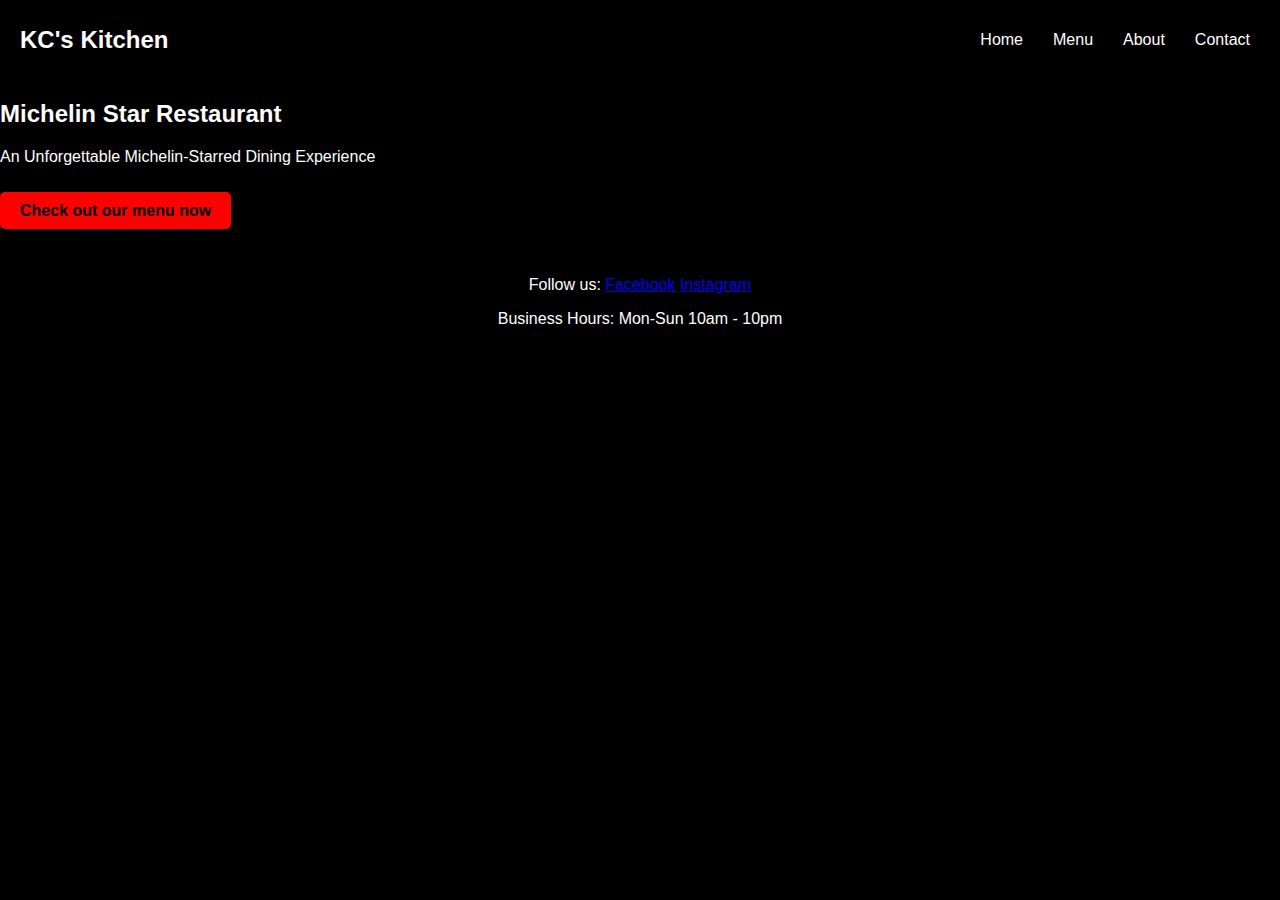
<file: index.html>
<!DOCTYPE html>
<html lang="en">
<head>
    <meta charset="UTF-8">
    <meta name="viewport" content="width=device-width, initial-scale=1.0"> <!--responsive on phone-->
    <title>Restaurant Website</title>

    <link rel="stylesheet" href="css/style.css">
</head>
<body>

    <header>
        <h1>KC's Kitchen </h1>
        <nav>
            <a href="index.html">Home</a>
            <a href="menu.html">Menu</a>
            <a href="about.html">About</a>
            <a href="contact.html">Contact</a>
        </nav>
    </header>

    <section class="'hero">
        <h2>Michelin Star Restaurant</h2>
        <p>An Unforgettable Michelin-Starred Dining Experience</p>
        <a href="menu.html" class="btn"> Check out our menu now</a>
    </section>

    <footer>
        <p> Follow us:
            <a href="#"> Facebook</a>
            <a href="#">Instagram</a>
        </p>
        <p>Business Hours: Mon-Sun 10am - 10pm</p>
    </footer>
</body>    
</html>
</file>
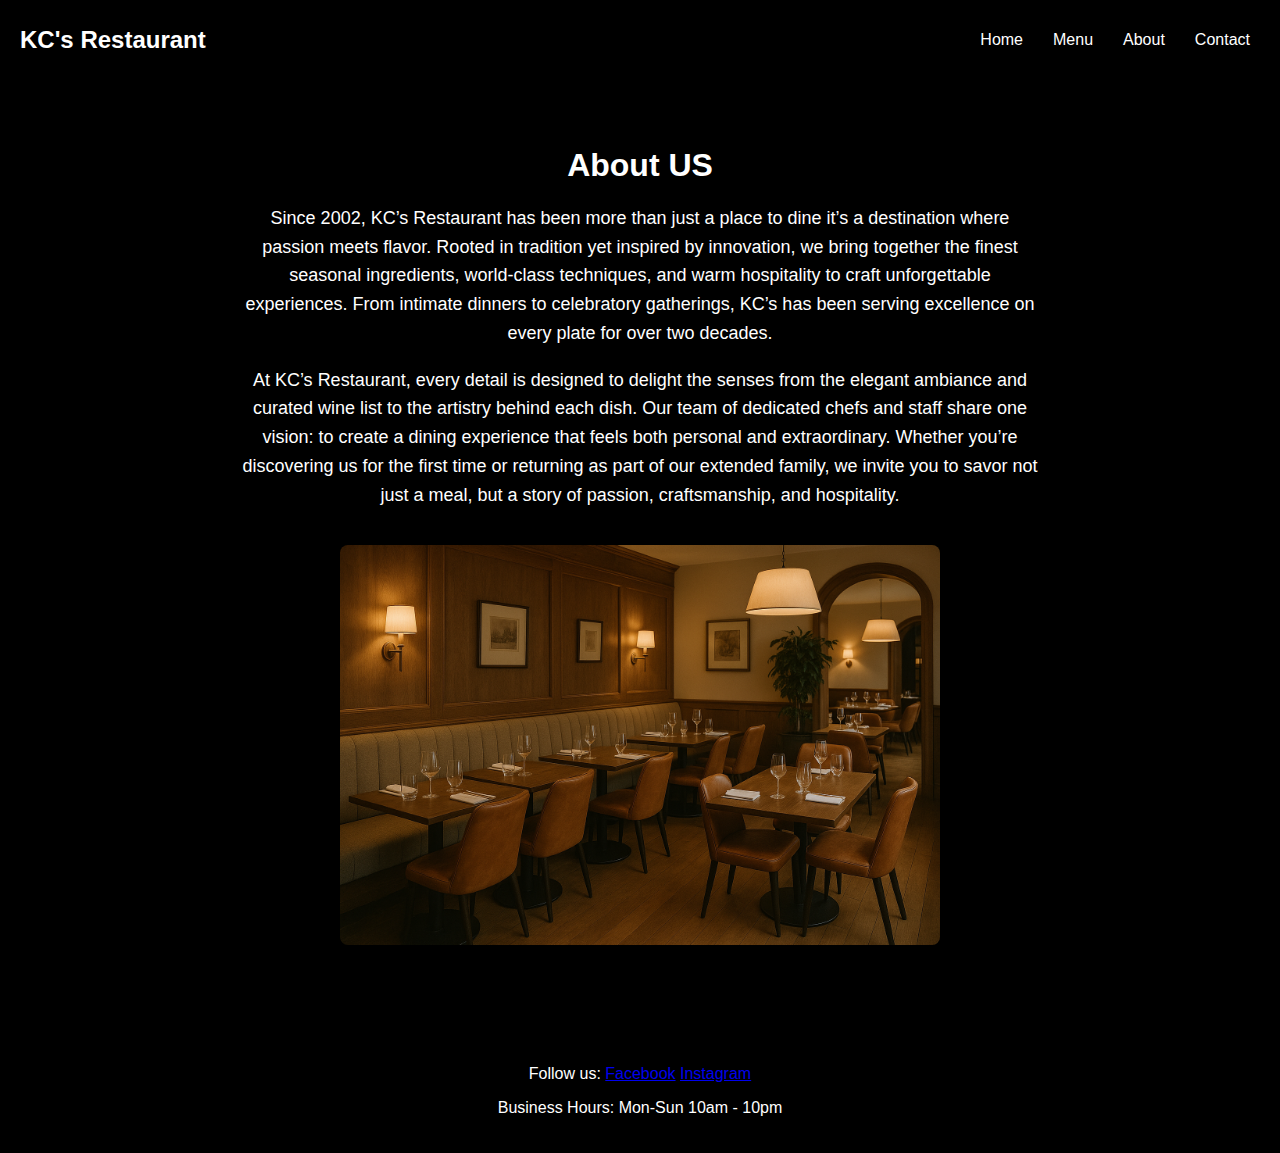
<file: about.html>
<!DOCTYPE html>
<html lang="en">
    <head>
        <meta charset="UTF-8">
        <meta name="viewport" content="width=device-width, initial-scale=1.0">
        <title> About - Restaurant Website</title>
        <link rel="stylesheet" href="css/style.css">
    </head>
    <body>
        <header>
            <h1>KC's Restaurant </h1>
            <nav>
                <a href="index.html">Home</a>
                <a href="menu.html">Menu</a>
                <a href="about.html">About</a>
                <a href="contact.html">Contact</a>
            </nav>
        </header>

        <section class="about">
            <h2> About US</h2>
            <p> Since 2002, KC’s Restaurant has been more than just a place to dine it’s a destination where passion meets flavor. Rooted in tradition yet inspired by innovation, we bring together the finest seasonal ingredients, world-class techniques, and warm hospitality to craft unforgettable experiences. From intimate dinners to celebratory gatherings, KC’s has been serving excellence on every plate for over two decades.</p>
            <p>At KC’s Restaurant, every detail is designed to delight the senses from the elegant ambiance and curated wine list to the artistry behind each dish. Our team of dedicated chefs and staff share one vision: to create a dining experience that feels both personal and extraordinary. Whether you’re discovering us for the first time or returning as part of our extended family, we invite you to savor not just a meal, but a story of passion, craftsmanship, and hospitality.</p>
            <img src="images/hero.jpg" alt="Restaurant interior" class="about-img">
        </section>

        <footer>
            <p> Follow us:
                <a href="#"> Facebook</a>
                <a href="#">Instagram</a>
            </p>
            <p>Business Hours: Mon-Sun 10am - 10pm</p>
        </footer>
    </body>
</html>
</file>
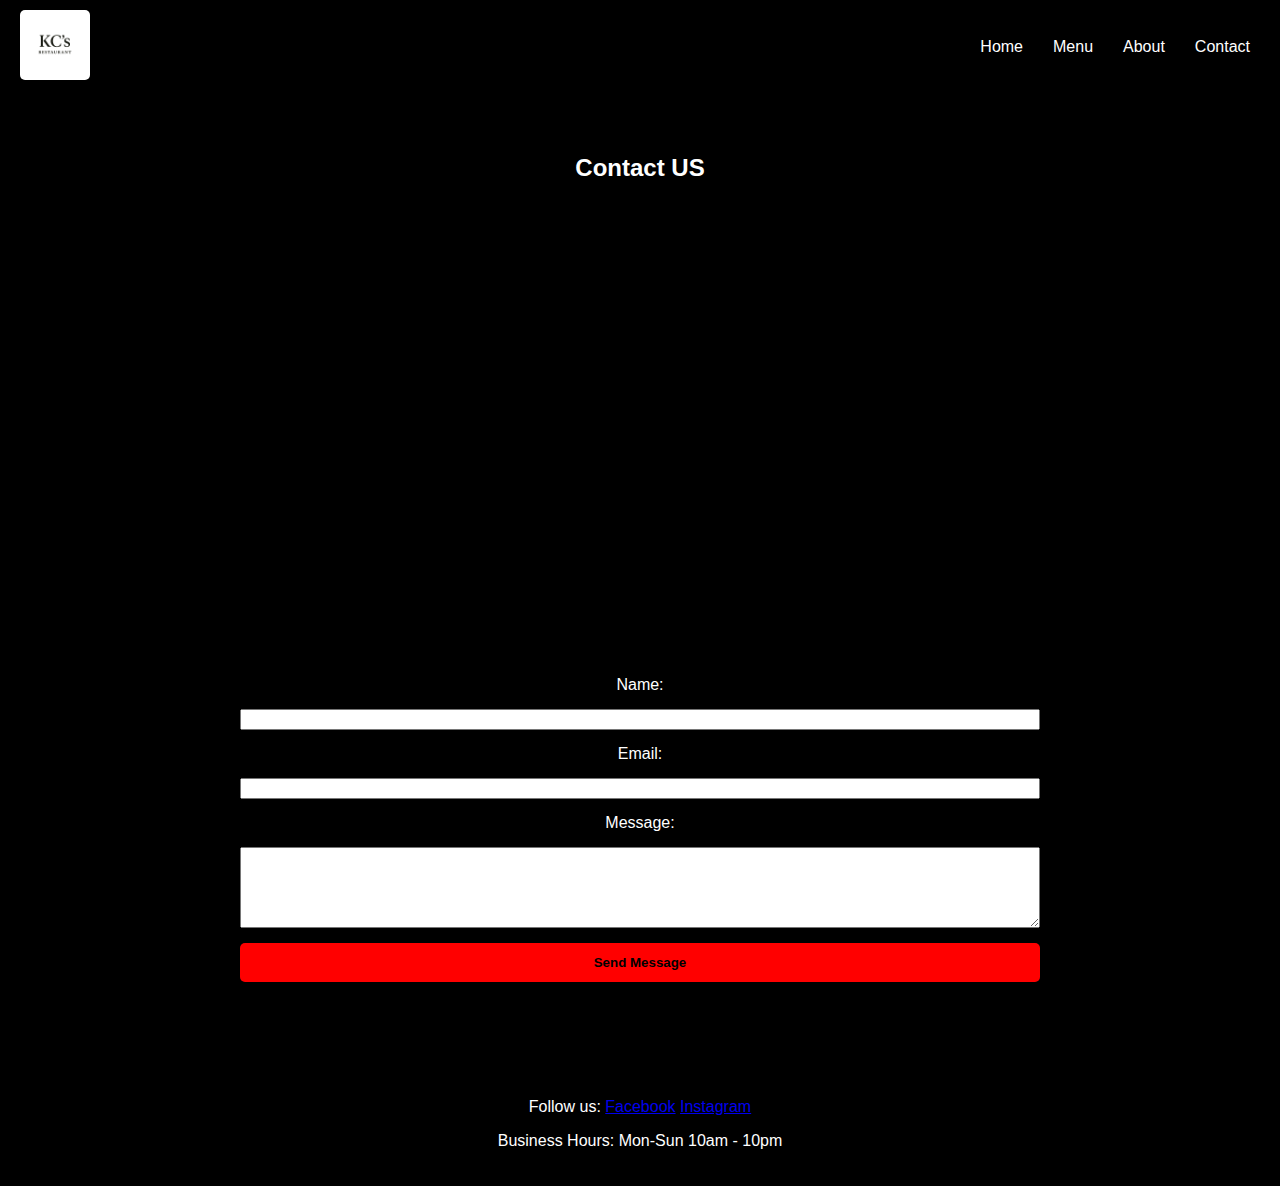
<file: contact.html>
<!DOCTYPE html>
<html lang="en">
    <head>
        <meta charset="UTF-8">
        <meta name="viewport" content="width=device-width, initial-scale=1.0">
        <title> About - Restaurant Website</title>
        <link rel="stylesheet" href="css/style.css">
    </head>
    <body>
        <header>
            <div class="logo">
                <img src="images/logo.jpg" alt="KC’s Kitchen Logo">
            </div>
            <div class="hamburger" id="hamburger">
                <div></div>
                <div></div>
                <div></div>
              </div>
            <nav id="nav-links">
                <a href="index.html">Home</a>
                <a href="menu.html">Menu</a>
                <a href="about.html">About</a>
                <a href="contact.html">Contact</a>
            </nav>
        </header>
    
        <script>
            const hamburger = document.getElementById('hamburger');
            const navLinks = document.getElementById('nav-links');
    
            hamburger.addEventListener('click', () => {
                navLinks.classList.toggle('active');
            });
        </script>

        <section class="contact">
            <h2> Contact US</h2>

            <div class="map">
                <iframe
                    src="https://www.google.com/maps/embed?pb=!1m18!1m12!1m3!1d3536.5301449444373!2d84.49122097248477!3d27.5770889762574!2m3!1f0!2f0!3f0!3m2!1i1024!2i768!4f13.1!3m3!1m2!1s0x3994eee39f0c710f%3A0x32134300f0600000!2sKC&#39;s%20Restaurant%20%26%20Home!5e0!3m2!1sen!2sus!4v1758854033874!5m2!1sen!2sus" width="600" height="450" style="border:0;" allowfullscreen="" loading="lazy" referrerpolicy="no-referrer-when-downgrade"
                    width="100%"
                    height="300"
                    style="border: 0;"
                    allowfullscreen=""
                    loading="lazy">
                </iframe>
            </div>

            <form class="contact-form">
                <label for="name"> Name:</label>
                <input type="'text " id="name" name="name" required>

                <label for="email">Email:</label>
                <input type="email" id="email" name="email" required>

                <label for="message"> Message:</label>
                <textarea id="message" name="message" rows="5" required></textarea>

                <button type="submit">Send Message</button>
            </form>
        </section>

        <footer>
            <p> Follow us:
                <a href="https://www.facebook.com" target="_blank">Facebook</a>
                <a href="https://www.instagram.com" target="_blank">Instagram</a>
            </p>
            <p>Business Hours: Mon-Sun 10am - 10pm</p>
          </footer>
          
    </body>
    </html>
</file>
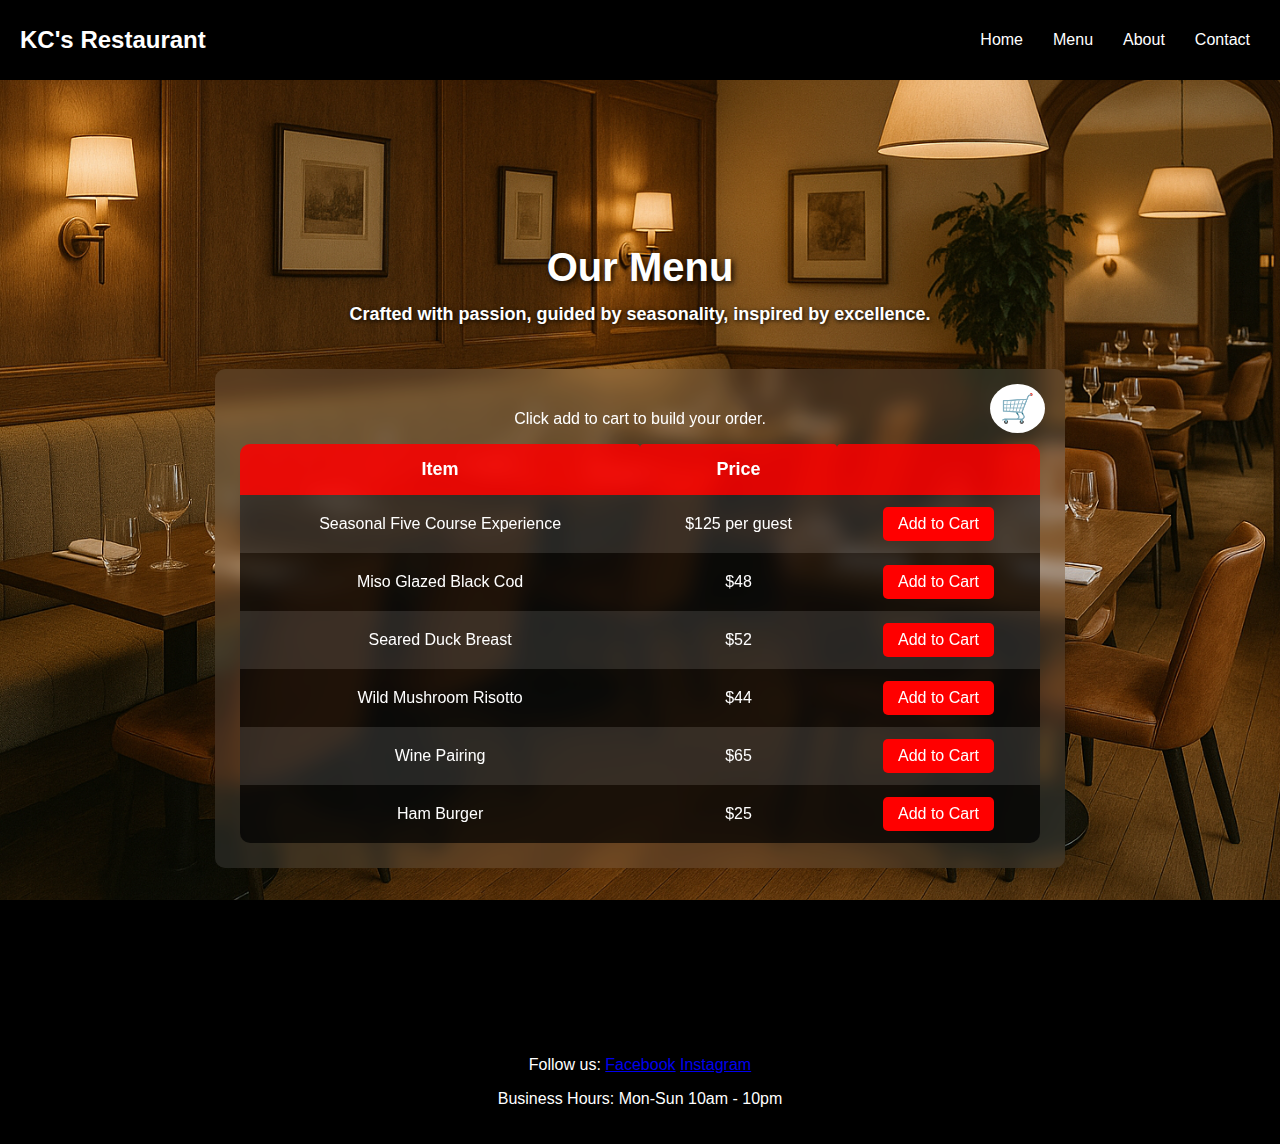
<file: menu.html>
<!DOCTYPE html>
<html lang="en">
    <head>
        <meta charset="UTF-8">
        <meta name="viewport" content="width=device-width, initial-scale=1.0">
        <title>Menu - Restaurant Website </title>
        <link rel="stylesheet" href="css/style.css">
    </head>
    <body>

        <header>
            <h1>KC's Restaurant</h1>
            <div class="hamburger" id="hamburger">
              <div></div>
              <div></div>
              <div></div>
            </div>

            <nav id="nav-links">
                <a href="index.html">Home</a>
                <a href="menu.html">Menu</a>
                <a href="about.html">About</a>
                <a href="contact.html">Contact</a>
            </nav>
        </header>

        <section class="page-hero ">
            <div class="hero-text">
            <h2>Our Menu</h2>
            <p>Crafted with passion, guided by seasonality, inspired by excellence.</p>
            </div>
          <div  class="menu-overlay">
            <p>Click add to cart to build your order. </p>

            <div class="cart-icon">🛒</div>


            <table>
              <tr>
                <th>Item</th>
                <th>Price</th>
                <th></th>
              </tr>
        
              <tr data-name="Seasonal Five Course Experience" data-price="125">
                <td>Seasonal Five Course Experience</td>
                <td>$125 per guest</td>
                <td><button class="add-to-cart">Add to Cart</button></td>
              </tr>
        
              <tr data-name="Miso Glazed Black Cod" data-price="48">
                <td>Miso Glazed Black Cod</td>
                <td>$48</td>
                <td><button class="add-to-cart">Add to Cart</button></td>
              </tr>
        
              <tr data-name="Seared Duck Breast" data-price="52">
                <td>Seared Duck Breast</td>
                <td>$52</td>
                <td><button class="add-to-cart">Add to Cart</button></td>
              </tr>
        
              <tr data-name="Wild Mushroom Risotto" data-price="44">
                <td>Wild Mushroom Risotto</td>
                <td>$44</td>
                <td><button class="add-to-cart">Add to Cart</button></td>
              </tr>
        
              <tr data-name="Wine Pairing" data-price="65">
                <td>Wine Pairing</td>
                <td>$65</td>
                <td><button class="add-to-cart">Add to Cart</button></td>
              </tr>

              <tr data-name="Ham Burger" data-price="25">
                <td>Ham Burger</td>
                <td>$25</td>
                <td><button class="add-to-cart">Add to Cart</button></td>
              </tr>
            </table>
          </section>

          <!--Cart Section-->
          <div id="cart-modal" class="cart-modal">
            <div class="cart-content">
              <span class="close-cart">&times;</span>
              <h2>Your Cart</h2>
              <ul id="cart-items"></ul>
              <p id="cart-total">Total: $0</p>
              <button id="clear-cart">Clear Cart</button>
            </div>
          </div>
          
          <footer>
            <p> Follow us:
                <a href="https://www.facebook.com" target="_blank">Facebook</a>
                <a href="https://www.instagram.com" target="_blank">Instagram</a>
            </p>
            <p>Business Hours: Mon-Sun 10am - 10pm</p>
          </footer>

          <script>
            const hamburger = document.getElementById('hamburger');
            const navLinks = document.getElementById('nav-links');
            hamburger.addEventListener('click', () => {
              navLinks.classList.toggle('active');
            })
          </script>
          <script src="js/cart.js"></script>
    </body>
</html>
</file>
<file: css/style.css>
/* Home Page */
body {
    margin: 0;
    font-family: Arial, sans-serif;
    background-color: black;
    color: white;
}
.logo img {
    height: 60px;
    width: auto;
    background: white;
    padding: 5px;
    border-radius: 5px;
}

header {
    background: black;
    color: white;
    display: flex;
    justify-content: space-between;
    align-items: center;
    padding: 10px 20px;
}

header h1{
    font-size: 24px;
}

nav a {
    color: white;
    text-decoration: none;
    margin: 0 10px;
}

nav a:hover {
    color: red;
}

.hero {
    display: flex;
    flex-direction: column;
    justify-content: center;
    align-items: center;
    text-align: center;
    height: 80vh;
    padding: 60px 20px;
    position: relative;
    overflow: hidden;
}

.hero-img{
    position: absolute;
    width: 100%;
    height: 100%;
    object-fit: cover;
    z-index: -1;
}

.hero-text{
    text-align: center;
    color: white;
    padding: 20px;
}

.hero h2{
    font-size: 40px;
    margin-bottom: 15px;
}

.hero p {
    font-size: 18px;
    margin: 20px 0;
}

.btn{
    background: red;
    color: black;
    padding: 10px 20px;
    text-decoration: none;
    border-radius: 5px;
    font-weight: bold;
    position: relative;
    top: 20px;
}

.btn :hover{
    background: red;
}

footer {
    background: black;
    color: white;
    text-align: center;
    padding: 20px;
    margin-top: 40px;
}
/* Menu page */
.menu {
    padding: 40px 20px;
    text-align: center;
}

.menu h2{
    font-size: 40px;
    margin-bottom: 20px;
    color: white;
}

.menu p{
    font-size: 20px;
    margin-bottom: 30px;
    color: white;
}

table {
    margin: 0 auto;
    border-collapse: collapse;
    width: 85%;
    border-radius: 10px;
    overflow: hidden;
}

th{
    background-color: red;
    color: white;
    font-size: 20px;
    padding: 15px;
}

td {
    background-color: black;
    color: white;
    font-size: 18px;
    padding: 15px;
}

tr:nth-child(even) td {
    background-color: #333;
  }
  .add-to-cart {
    background: red;
    color: white;
    border: none;
    padding: 8px 15px;
    border-radius: 5px;
    cursor: pointer;
    font-size: 16px;
  }
  
  .add-to-cart:hover {
    background: darkred;
  }
  
  /* ====== Cart Modal ====== */
  .menu .cart-icon {
    position: relative;
    float: right;
    top: -10px;
    right: 40px;
    font-size: 30px;
    background: white;
    cursor: pointer;
    color: black;
    padding: 8px 12px;
    border-radius: 50%;
    box-shadow: 0 0 8px rgba(255,255,255,0.3);
    transition: transform 0.3s ease;
  }

  .cart-icon:hover {
    transform: scale(1.1);
  }
  
  .cart-modal {
    display: none;
    position: fixed;
    z-index: 2000;
    left: 0;
    top: 0;
    width: 100%;
    height: 100%;
    background-color: rgba(0,0,0,0.7);
    justify-content: center;
    align-items: center;
    z-index: 1001;
  }
  
  .cart-content {
    background: white;
    color: black;
    padding: 20px;
    border-radius: 10px;
    width: 300px;
    max-height: 80vh;
    overflow-y: auto;
    position: relative;
  }
  
  .close-cart {
    position: absolute;
    top: 10px;
    right: 15px;
    font-size: 22px;
    cursor: pointer;
  }
  
  #cart-items {
    list-style: none;
    margin-bottom: 10px;
  }
  
  #cart-items li {
    list-style: none;
    margin-bottom: 10px;
  }

  .remove-item {
    margin-left: 10px;
    color: red;
    cursor: pointer;
    border: none;
    background: none;
    font-weight: bold;
  }
  
  #clear-cart {
    background: red;
    color: white;
    border: none;
    padding: 10px 15px;
    border-radius: 5px;
    cursor: pointer;
    width: 100%;
  }
  
  #clear-cart:hover {
    background: darkgray;
  }

  .hero-text h2, .hero-text p {
    text-shadow: 2px 2px 8px black;
    color: #fff;
    font-weight: bold;
  }
  
  /* ====== Responsive Navbar (Hamburger) ====== */
  nav {
    display: flex;
    flex-wrap: wrap;
    gap: 10px;
  }
  
  .hamburger {
    display: none;
    flex-direction: column;
    cursor: pointer;
  }
  
  .hamburger div {
    width: 25px;
    height: 3px;
    background: white;
    margin: 4px 0;
  }
  
  @media (max-width: 768px) {
    nav a {
      display: none;
      width: 100%;
      text-align: center;
      background: black;
      padding: 10px 0;
      border-bottom: 1px solid #333;
    }
  
    nav.active a {
      display: block;
    }
  
    .hamburger {
      display: flex;
    }
  }

.page-hero {
    display: flex;
    flex-direction: column;
    justify-content: center;
    align-items: center;
    min-height: 100vh;
    color: white;
    background: url('../images/hero.jpg') no-repeat center center/cover;
    background-attachment: fixed;
    position: relative;
    text-align: center;
    overflow: hidden;
}

.hero-overlay {
    position: absolute;
    inset: 0;
    background: rgba(0,0,0,0.55);
    display: flex;
    flex-direction: column;
    justify-content: center;
    align-items: center;
    padding: 40px;
}
.hero-text {
    margin-bottom: 20px;
    z-index: 2;
}

.hero-text h2{
    font-size: 40px;
    font-weight: bold;
    margin-bottom: 10px;
    text-shadow: 2px 2px 6px black;
}

.hero-text p {
    font-size: 18px;
    line-height: 1.6;
    max-width: 600px;
    margin: auto;
    text-shadow: 1px 1px 4px black;
}

/* Menu Overlay Section */

.menu-overlay {
    background: rgba(255,255,255,0.1);
    padding: 25px;
    border-radius: 10px;
    backdrop-filter: blur(10px);
    color: white;
    max-width: 85%;
    width: 800px;
    z-index: 2;
    box-shadow: 0 4px 20px rgba(0,0,0,0,3);
}

.menu-overlay table {
    width: 100%;
    border-collapse: collapse;
    margin-top: 10px;
}

.menu-overlay th {
    background: rgba(255,0,0,0.85);
    color: white;
    padding: 15px;
    font-size: 18px;
    border-radius: 4px 4px 0 0;
}

.menu-overlay td {
    background: rgba(0,0,0,0.7);
    color: white;
    padding: 12px;
    font-size: 16px;
}

.menu-overlay tr:nth-child(even) td {
    background: rgba(40,40,40, 0.7);
}

.menu-overlay .cart-icon {
    position: absolute;
    top: 15px;
    right: 20px;
    font-size: 28px;
    background: white;
    color: black;
    border-radius: 50%;
    padding: 8px 10px;
    cursor: pointer;
    box-shadow: 0 0 8px rgba(255,255,255,255, 0.3);
    transition: transform 0.3s;
}

.menu-overlay .cart-icon:hover {
    transform: scale(1.1);
}

/* About page */

.about {
    padding: 40px 20px;
    text-align: center;
    max-width: 800px;
    margin: 0 auto;
}

.about h2 {
    font-size: 32px;
    margin-bottom: 20px;
}

.about p {
    font-size: 18px;
    line-height: 1.6;
    margin-bottom: 15px;
    color: white;
}

.about-img {
    margin-top: 20px;
    width: 100%;
    max-width: 600px;
    border-radius: 8px;
}

/*Gallery Section */

.gallery{
    padding: 40px 20px;
    text-align: center;
}

.gallery h2{
    font-size: 32px;
    margin-bottom: 10px;
}
.gallery p {
    font-size: 18px;
    margin-bottom: 30px;
    color: white;
}

.slideshow-container {
    width: 80%;
    max-width: 800px;
    margin: auto;
    position: relative;
    overflow: hidden;
    border-radius: 10px;
    height: 500px;
}

.mySlide {
    position: absolute;
    top: 0;
    left: 0;
    width: 100%;
    height: 100%;
    opacity: 0;
    animation: fade 36s infinite;
}

.mySlide img {
    width: 100%;
    height: 100%;
    object-fit: cover;
    background: black;
    border-radius: 8px;
}

@keyframes fade {
    0% { opacity: 0; }
    5% { opacity: 1; }
    20% { opacity: 1; }
    25% { opacity: 0; }
    100% { opacity: 0; }
  }

.mySlide:nth-child(1) { animation-delay: 0s; }
.mySlide:nth-child(2) { animation-delay: 6s; }
.mySlide:nth-child(3) { animation-delay: 12s; }
.mySlide:nth-child(4) { animation-delay: 18s; }
.mySlide:nth-child(5) { animation-delay: 24s; }
.mySlide:nth-child(6) { animation-delay: 30s; }

.mySlide:first-child {
    opacity: 1;
}

/* Contact page */

.contact{
    padding: 40px 20px;
    max-width: 800px;
    margin: 0 auto;
    text-align: center;
}

.contact-form{
    display: flex;
    flex-direction: column;
    gap: 15px;
    margin-top: 20px;
}

.contact-form input
.contact-form textarea {
    padding: 10px;
    border: 1px solid grey;
    border-radius: 5px;
    font-size: 16px;
}

.contact-form button {
    background: red;
    border: none;
    padding: 12px;
    font-weight: bold;
    border-radius: 5px;
    cursor: pointer;
}

.contact-form button:hover{
    background: blue;
}
</file>
